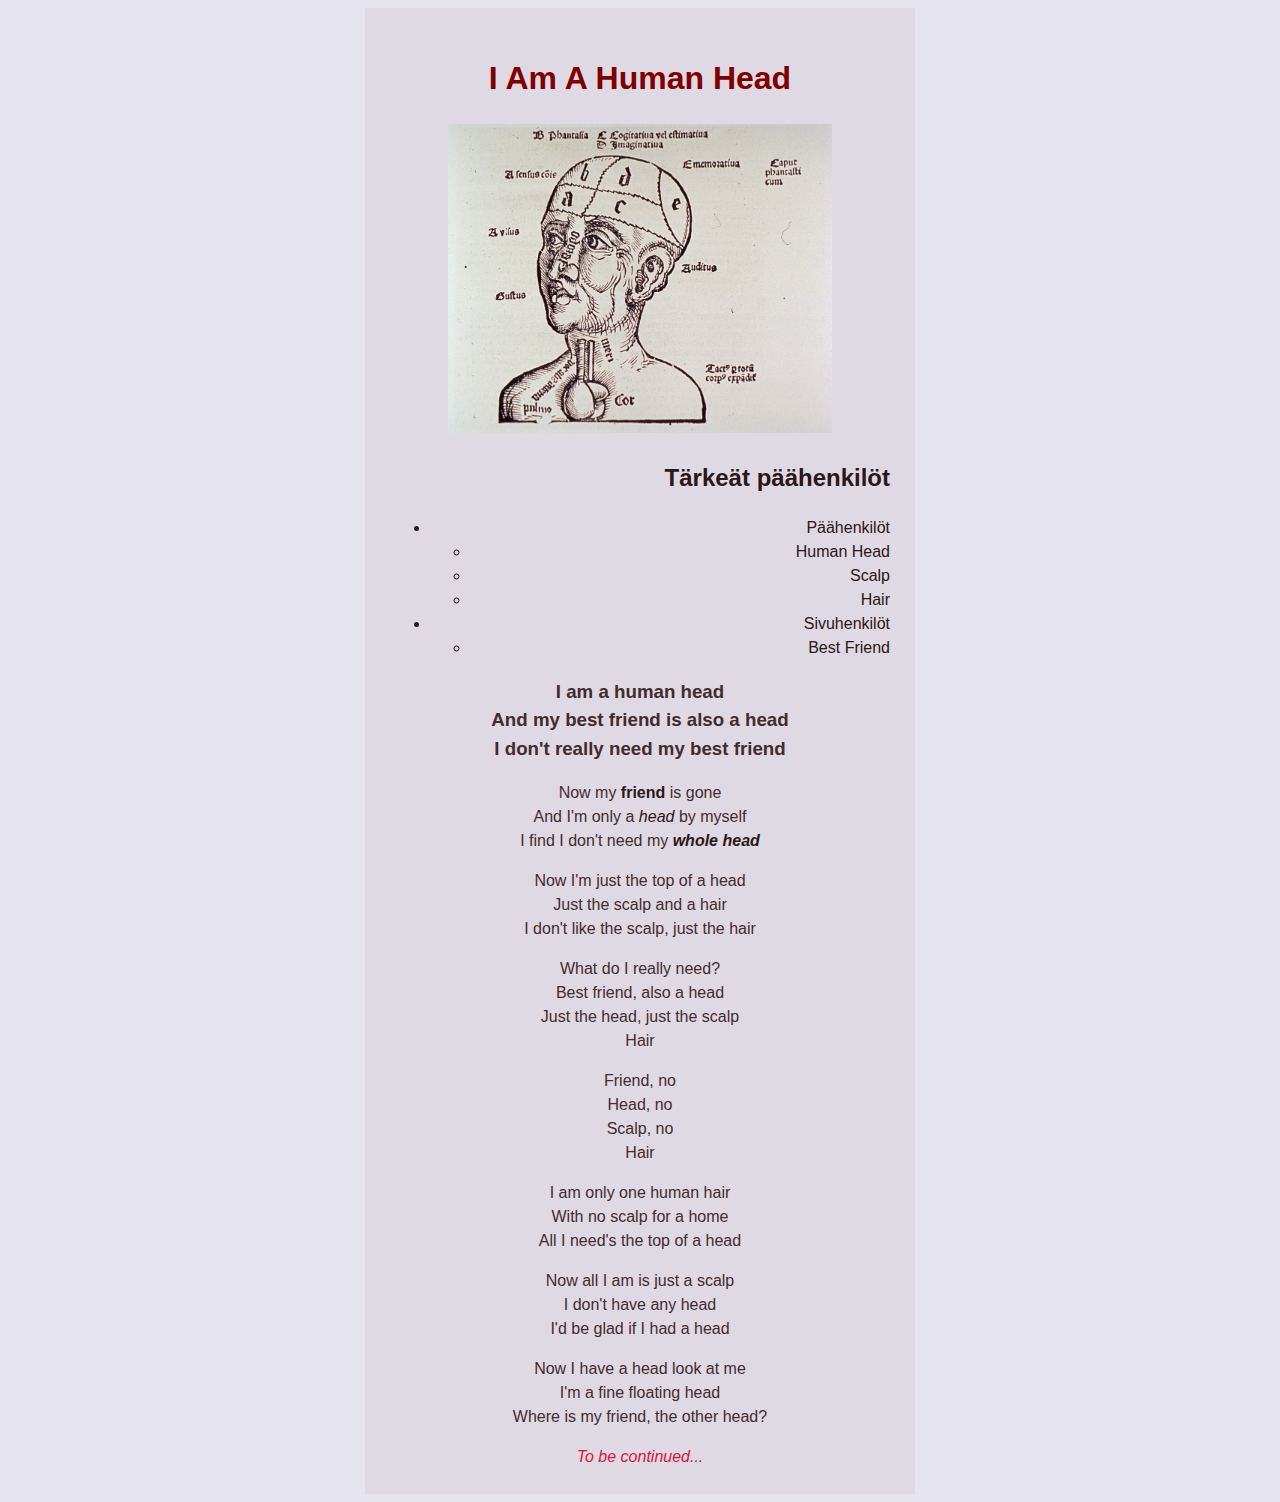
<file: index.html>
<!DOCTYPE html>
<html>

<head>
  <meta charset="utf-8">
  <link rel="stylesheet" href="style.css">
  <title>Lapio website</title>
</head>

<body>
  <div class="content">
    <!--Tee tehtävät tänne-->
    <h1>I Am A Human Head</h1>
    <!--This picture of a head illustrates the song.-->
    <img src="assets/human-head-and-shoulders.jpg" alt="Picture of a human head" height="309" width="384"/>
    <div class="characters">
      <h2>Tärkeät päähenkilöt</h2>
      <ul>
        <li>Päähenkilöt</li>
        <ul>
          <li>Human Head</li>
          <li>Scalp</li>
          <li>Hair</li>
        </ul>
        <li>Sivuhenkilöt</li>
        <ul>
          <li>Best Friend</li>
        </ul>
      </ul>
    </div>
    <h3 class="song-text">
      I am a human head<br>
      And my best friend is also a head<br>
      I don't really need my best friend
    </h3>
    <p class="song-text">
      Now my <b>friend</b> is gone<br>
      And I'm only a <i>head</i> by myself<br>
      I find I don't need my <b><i>whole head</i></b>
    </p>
    <p class="song-text">
      Now I'm just the top of a head<br>
      Just the scalp and a hair<br>
      I don't like the scalp, just the hair
    </p>
    <p class="song-text">
      What do I really need?<br>
      Best friend, also a head<br>
      Just the head, just the scalp<br>
      Hair
    </p>
    <p class="song-text">
      Friend, no<br>
      Head, no<br>
      Scalp, no<br>
      Hair
    </p>
    <p class="song-text">
      I am only one human hair<br>
      With no scalp for a home<br>
      All I need's the top of a head
    </p>
    <p class="song-text">
      Now all I am is just a scalp<br>
      I don't have any head<br>
      I'd be glad if I had a head
    </p>
    <p class="song-text">
      Now I have a head look at me<br>
      I'm a fine floating head<br>
      Where is my friend, the other head?
    </p>
    <i id="continued">To be continued...</i>
</div>
</body>

</html>
</file>
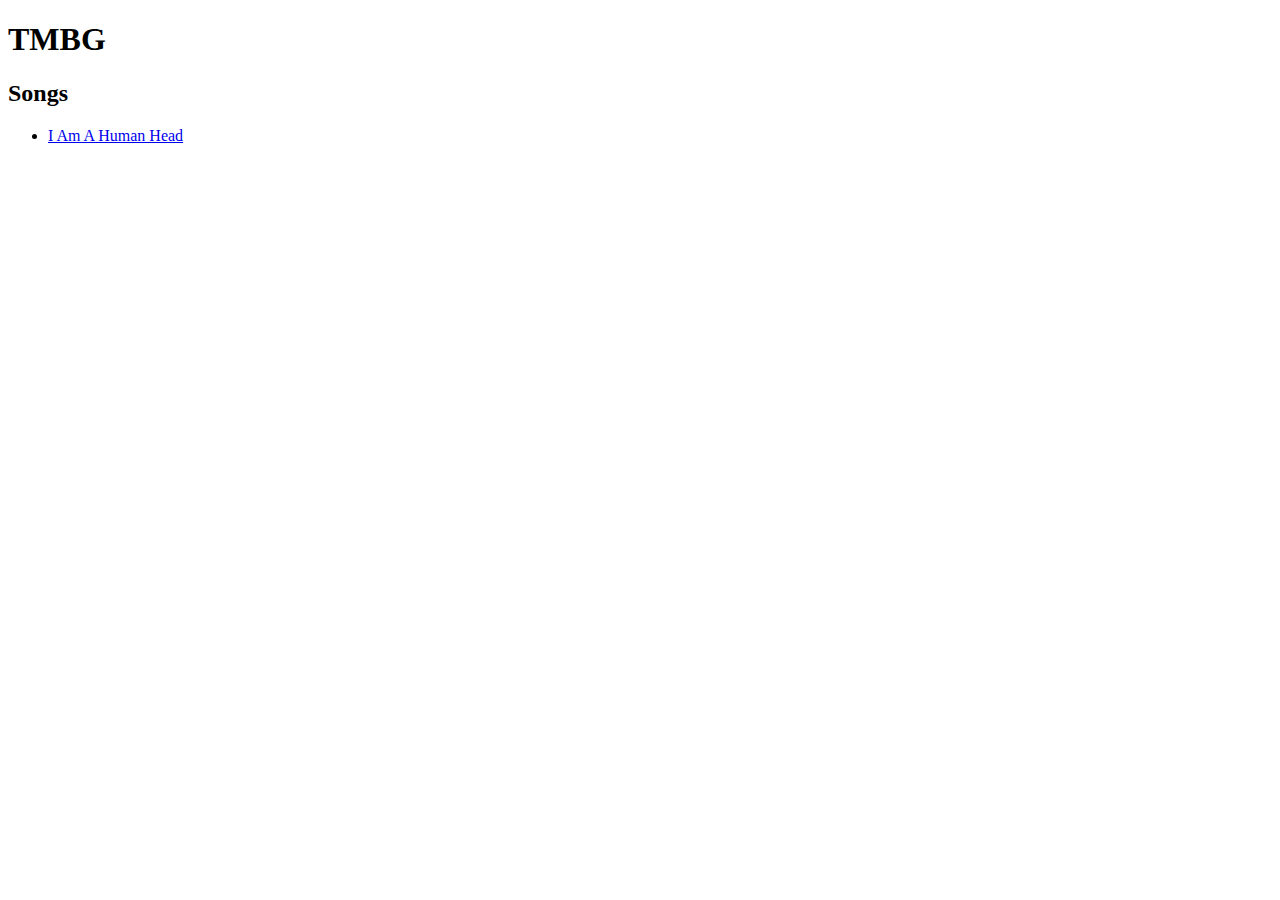
<file: hub.html>
<!DOCTYPE html>
<html>
    <head>
        <meta charset="utf-8">
        <title>They Might Be Giants</title>
      </head>
    <body>
        <h1>TMBG</h1>
        <h2>Songs</h2>
        <ul>
            <li><a href="index.html">I Am A Human Head</a></li>
        </ul>
    </body>
</html>
</file>
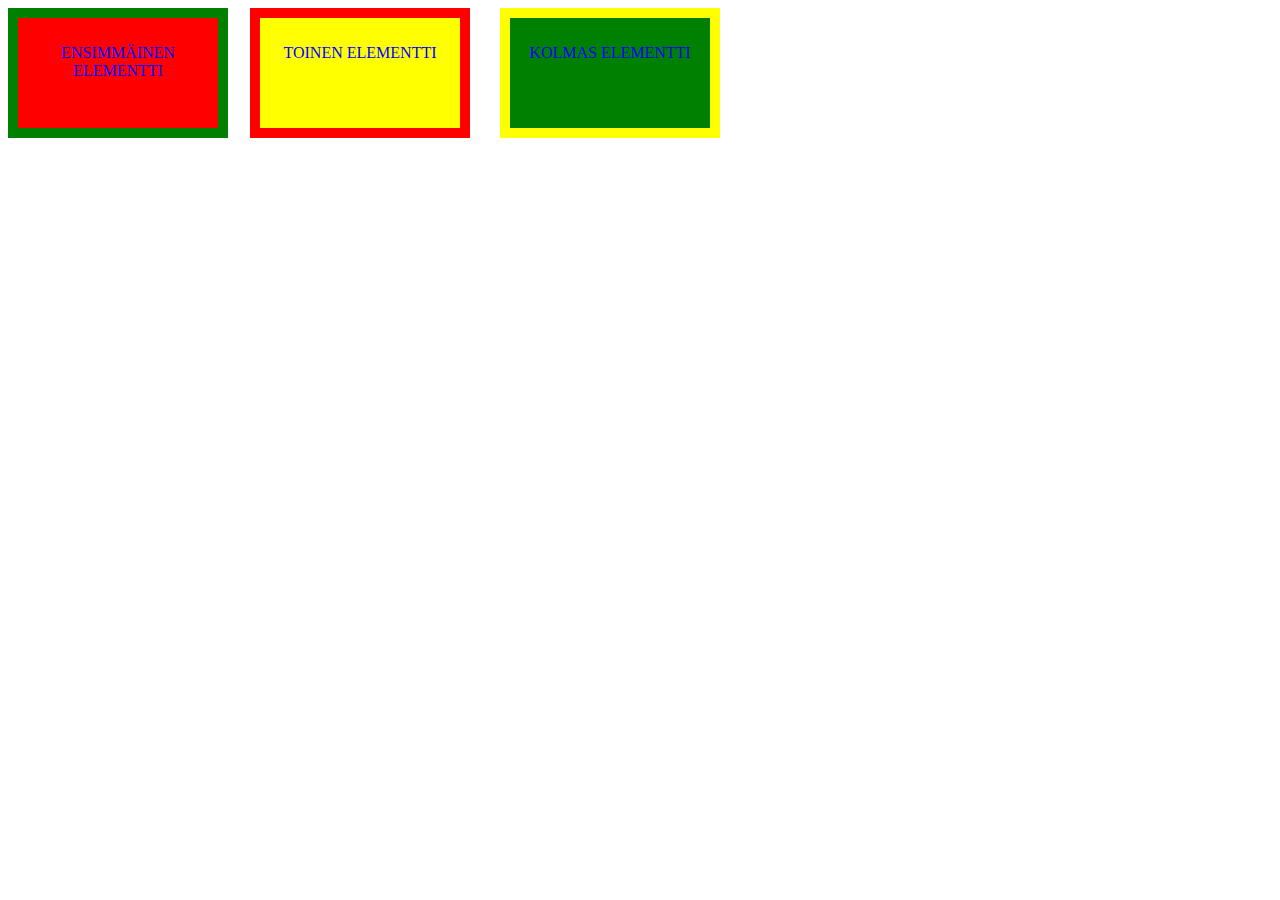
<file: position.html>
<!DOCTYPE html>
<html>
    <head>
        <meta charset="utf-8">
        <link rel="stylesheet" href="styles.css">
        <title>Positions</title>
      </head>
    <body>
        <div class="first-box-container">
            <p>Ensimmäinen elementti</p>
          </div>
          <div class="second-box-container">
            <p>Toinen elementti</p>
          </div>
          <div class="third-box-container">
            <p>Kolmas elementti</p>
          </div>
    </body>
</html>
</file>
<file: style.css>
* {
    color:rgb(43, 23, 23);
}

body {
    background-color: #e5e3ed;
}

.content {
    margin: 0 auto;
    max-width: 500px;
    padding: 25px;
    font-family: 'Helvetica', 'Arial', sans-serif;
    text-align: center;
    line-height: 1.5;
    background-color: #ded9e2;
}

.characters {
    text-align: right;
}

h1 {
    color: maroon;
}

.song-text {
    color: #432c2f;
}

#continued {
    color: crimson;
}
</file>
<file: styles.css>
.first-box-container {
    position: absolute;
    width: 200px;
    height: 100px;
    padding-top: 10px;
    color: blue;
    text-align: center;
    text-transform: uppercase;
    background-color: red;
    border-width: 10px;
    border-style: solid;
    border-color: green;
  }
  
  .second-box-container {
    position: absolute;
    left: 250px;
    width: 200px;
    height: 100px;
    padding-top: 10px;
    color: blue;
    text-align: center;
    text-transform: uppercase;
    background-color: yellow;
    border-width: 10px;
    border-style: solid;
    border-color: red;
  }
  
  .third-box-container {
    position: absolute;
    left: 500px;
    width: 200px;
    height: 100px;
    padding-top: 10px;
    color: blue;
    text-align: center;
    text-transform: uppercase;
    background-color: green;
    border-width: 10px;
    border-style: solid;
    border-color: yellow;
  }
</file>
